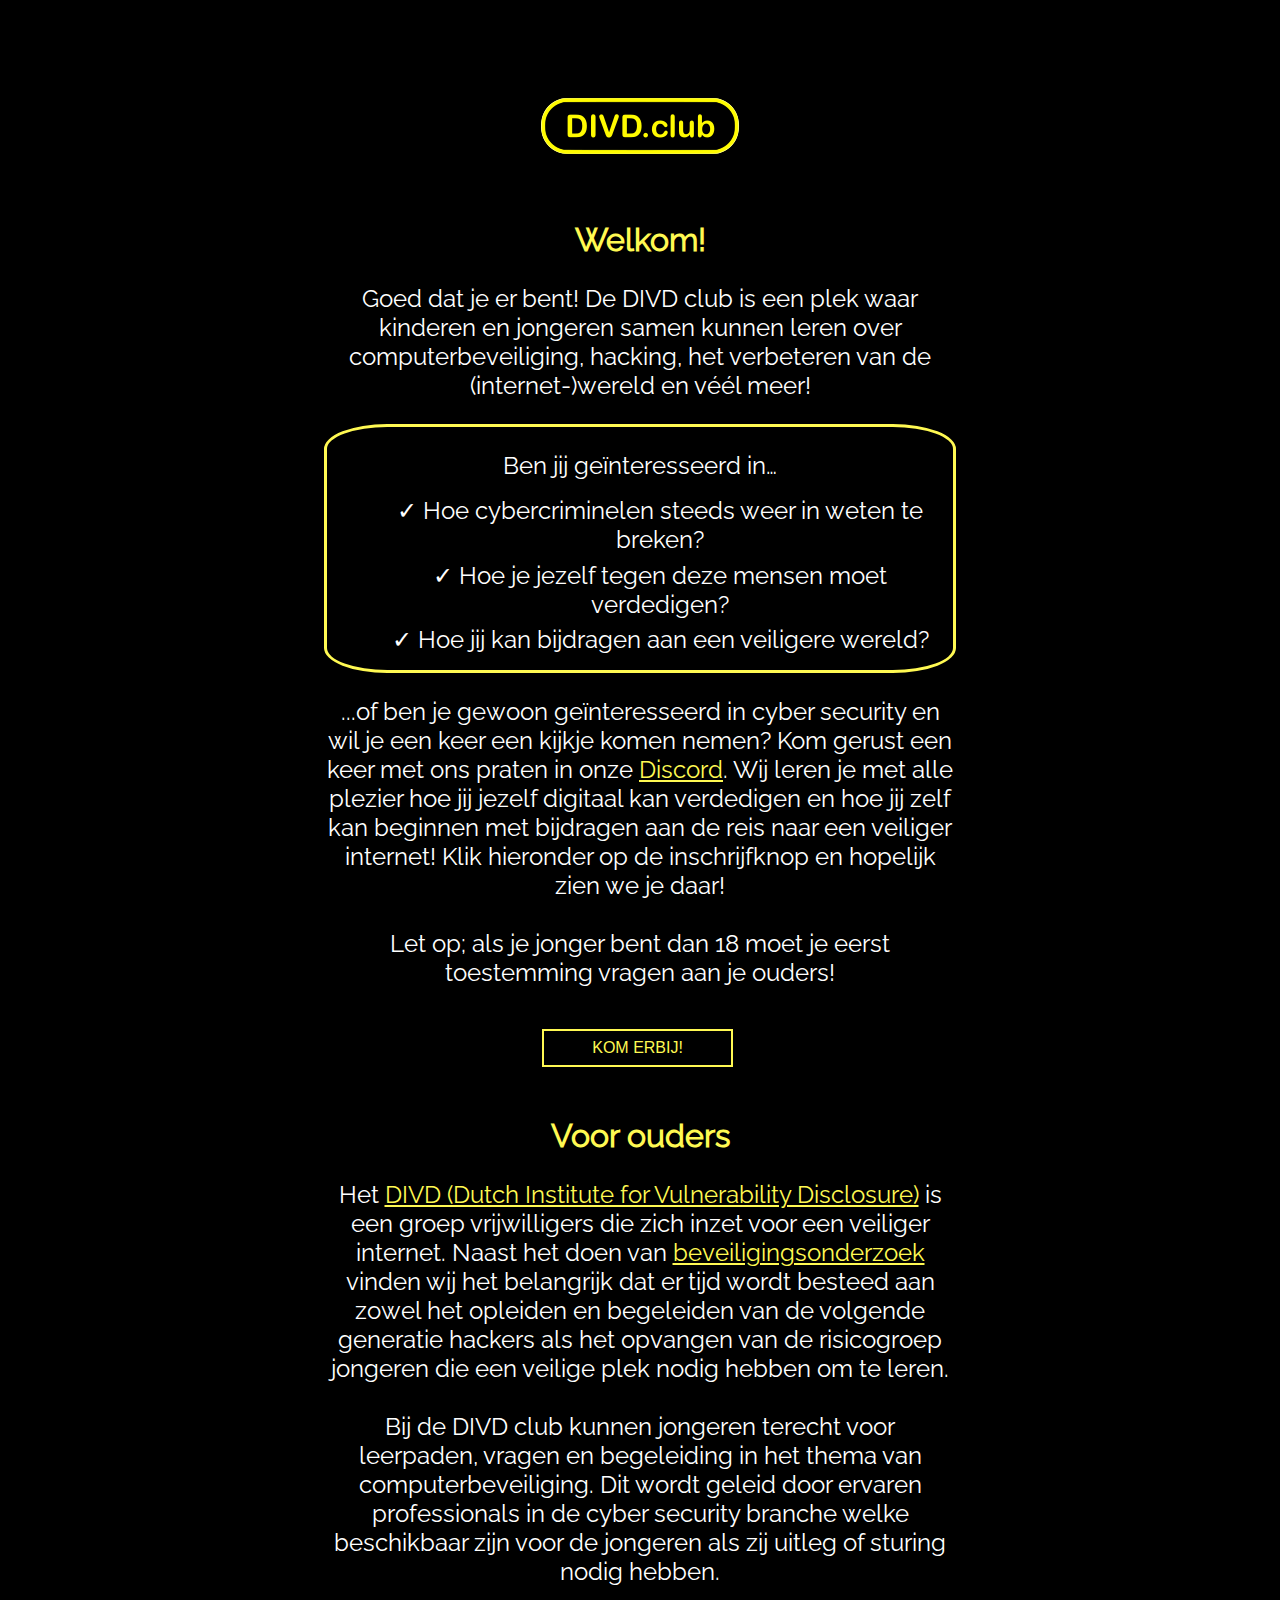
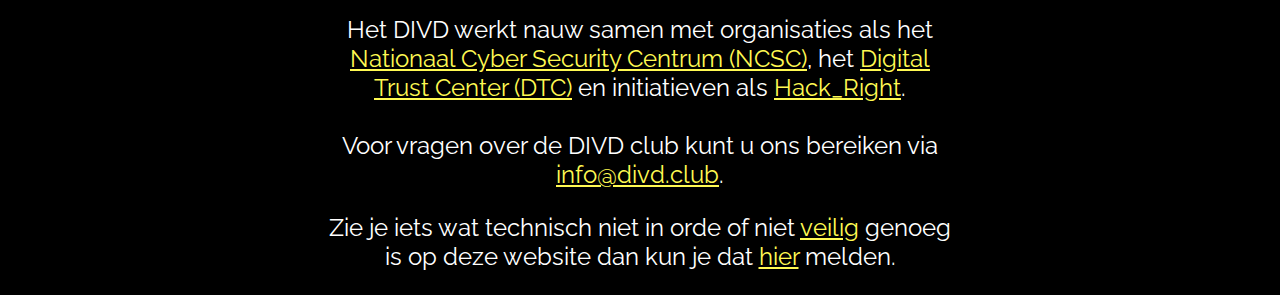
<file: index.html>
<!doctype html>

<html lang="en">
<head>
  <meta charset="utf-8">
  <meta name="viewport" content="width=device-width, initial-scale=1">

  <title>DIVD.club</title>
  <meta name="description" content="DIVD.club">
  <meta name="author" content="DIVD.club">

    <link rel="shortcut icon" type="image/x-icon" href="favicon.ico">

  <meta property="og:title" content="DIVD.club">
  <meta property="og:type" content="website">
  <meta property="og:url" content="https://DIVD.club">
  <meta property="og:description" content="DIVD.club">

  <link rel="stylesheet" href="assets/style.css">

</head>
<body>
  <br /><br /><br /><br /><br />
  <div class="img-container-block">
    <img src="DIVD.club.logo.png"  alt="DIVD.club">
  </div>
  <br><br>
  <div class="text-block">
    <h2>Welkom!</h2>
    <p>Goed dat je er bent! De DIVD club is een plek waar kinderen en jongeren 
	samen kunnen leren over computerbeveiliging, hacking, 
        het verbeteren van de (internet-)wereld en véél meer!<br></p>

  <div class="list-block">
  <p>Ben jij geïnteresseerd in…</p>
        <ul>
        <li> Hoe cybercriminelen steeds weer in weten te breken?</li>
        <li> Hoe je jezelf tegen deze mensen moet verdedigen?</li>
        <li> Hoe jij kan bijdragen aan een veiligere wereld?</li>
        </ul>
  </div>

  </div>


  <div class="text-block">      
  <p>...of ben je gewoon geïnteresseerd in cyber security en wil je een keer een kijkje komen nemen? 
	  Kom gerust een keer met ons praten in onze <a href="https://discord.gg/yCsXtFMVVh" target="_blank">Discord</a>. Wij leren je met alle plezier 
  hoe jij jezelf digitaal kan verdedigen en hoe jij zelf kan beginnen met bijdragen aan de reis naar 
  een veiliger internet! Klik hieronder op de inschrijfknop en hopelijk zien we je daar! <br><br>Let op; als 
  je jonger bent dan 18 moet je eerst toestemming vragen aan je ouders!</p><br>

    <a href="https://docs.google.com/forms/d/10r-a-3qXBBZASK8QTo0Et9dgRSiEOttf8L1wWun_LR4" class="button2">Kom erbij!</a>
  
  </div><br>
  
  
  <div class="text-block">
  <h2>Voor ouders</h2>
  <p>Het <a href="https://www.divd.nl">DIVD (Dutch Institute for Vulnerability Disclosure)</a> is een groep vrijwilligers die zich inzet 
  voor een veiliger internet. Naast het doen van <a href="https://www.onderzoeksraad.nl/nl/media/attachment/2021/12/16/kwetsbaar_door_software_lessen_naar_aanleiding_van_beveiligingslekken_door_sof-286451296.pdf" target="_blank">beveiligingsonderzoek</a> vinden wij het belangrijk dat er 
  tijd wordt besteed aan zowel het opleiden en begeleiden van de volgende generatie hackers als het 
  opvangen van de risicogroep jongeren die een veilige plek nodig hebben om te leren. <br><br>
  
  Bij de DIVD club kunnen jongeren terecht voor leerpaden, vragen en begeleiding in het thema 
  van computerbeveiliging. Dit wordt geleid door ervaren professionals in de cyber security branche 
  welke beschikbaar zijn voor de jongeren als zij uitleg of sturing nodig hebben. <br><br>
  
  Het DIVD werkt nauw samen met organisaties als het <a href="https://www.ncsc.nl">Nationaal Cyber Security Centrum (NCSC)</a>, 
  het <a href="https://www.digitaltrustcenter.nl">Digital Trust Center (DTC)</a> en initiatieven als <a href="https://www.reclassering.nl/actueel/verhalen/hack_right-gericht-op-recidivevermindering-bij-jonge-hackers">Hack_Right</a>. <br><br>
  
  Voor vragen over de DIVD club kunt u ons bereiken via <a href="mailto:info@divd.club">info@divd.club</a>.
  </p>
  
 <p>Zie je iets wat technisch niet in orde of niet <a href="https://internet.nl/site/divd.club/1502532/">veilig</a> genoeg is op deze website dan kun je dat <a href="https://app.zerocopter.com/nl/rd/f9afbf32-ce59-48ed-96f2-ac4410595aa4">hier</a> melden.</p>

</body>
</html>
</file>
<file: assets/style.css>
body {
  		background-color: #000;
	     }
	.img-container-block {
	  text-align: center;
	}
	.img-container-inline {
	  text-align: center;
	  display: block;
	}

    .text-block {
        padding-left: 25%;
        padding-right: 25%;
        text-align: center;
        display: block;
    }
	
	@import url(fonts/font-awesome.min.css);
	/* raleway-regular - latin */
	@font-face {
	  font-family: 'Raleway';
	  font-style: normal;
	  font-weight: 400;
	  src: url('fonts/raleway-v22-latin-regular.eot'); /* IE9 Compat Modes */
	  src: local(''),
	       url('fonts/raleway-v22-latin-regular.eot?#iefix') format('embedded-opentype'), /* IE6-IE8 */
	       url('fonts/raleway-v22-latin-regular.woff2') format('woff2'), /* Super Modern Browsers */
	       url('fonts/raleway-v22-latin-regular.woff') format('woff'), /* Modern Browsers */
	       url('fonts/raleway-v22-latin-regular.ttf') format('truetype'), /* Safari, Android, iOS */
	       url('fonts/raleway-v22-latin-regular.svg#Raleway') format('svg'); /* Legacy iOS */
	}

    .text-block h2 {
        font-size:24pt;
        font-weight: bold;
	    font-family: "Raleway";
	    color: #fff952;
    }

	.text-block p {
	    text-align: center;
	    font-size: 18pt;
	    font-family: "Raleway";
	    color: white;
	    top: 50%;
        left: 50%;
	}	

	.list-block {
	    border: 3px solid #fff952;
	    border-radius:10%;
        display: block;
	}

	.list-block li {
	    text-align: center;
	    font-size: 18pt;
	    font-family: "Raleway";
	    color: white;
        margin-bottom: 5pt;	    
	}

	.list-block p {
	    text-align: center;
	    font-size: 18pt;
	    font-family: "Raleway";
	    color: white;
        margin-bottom: 5pt;	    
	}

	ul {
	  list-style: none;
	  text-align: left;
	}
	
	ul li:before {
	  content: '✓';
	}

    a.button2{
        display:inline-block;
        padding:0.5em 3em;
        border:0.16em solid #FFF952;
        margin:0 0.3em 0.3em 0;
        box-sizing: border-box;
        text-decoration:none;
        text-transform:uppercase;
        font-family:'Roboto',sans-serif;
        font-weight:400;
        color:#FFF952;
        text-align:center;
        transition: all 0.15s;
    }

    a.button2:hover{
        color:#FFFFFF;
        border-color:#FFFFFF;
    }
    a.button2:active{
        color:#FFFFFF;
        border-color:#FFFFFF;
    }
    @media all and (max-width:30em){
        a.button2{
            display:block;
            margin:0.4em auto;
        }
    }

    a {
        color:#FFF952;
    }
    
    a:active {
        color:#FFFFFF;
    }
</file>
